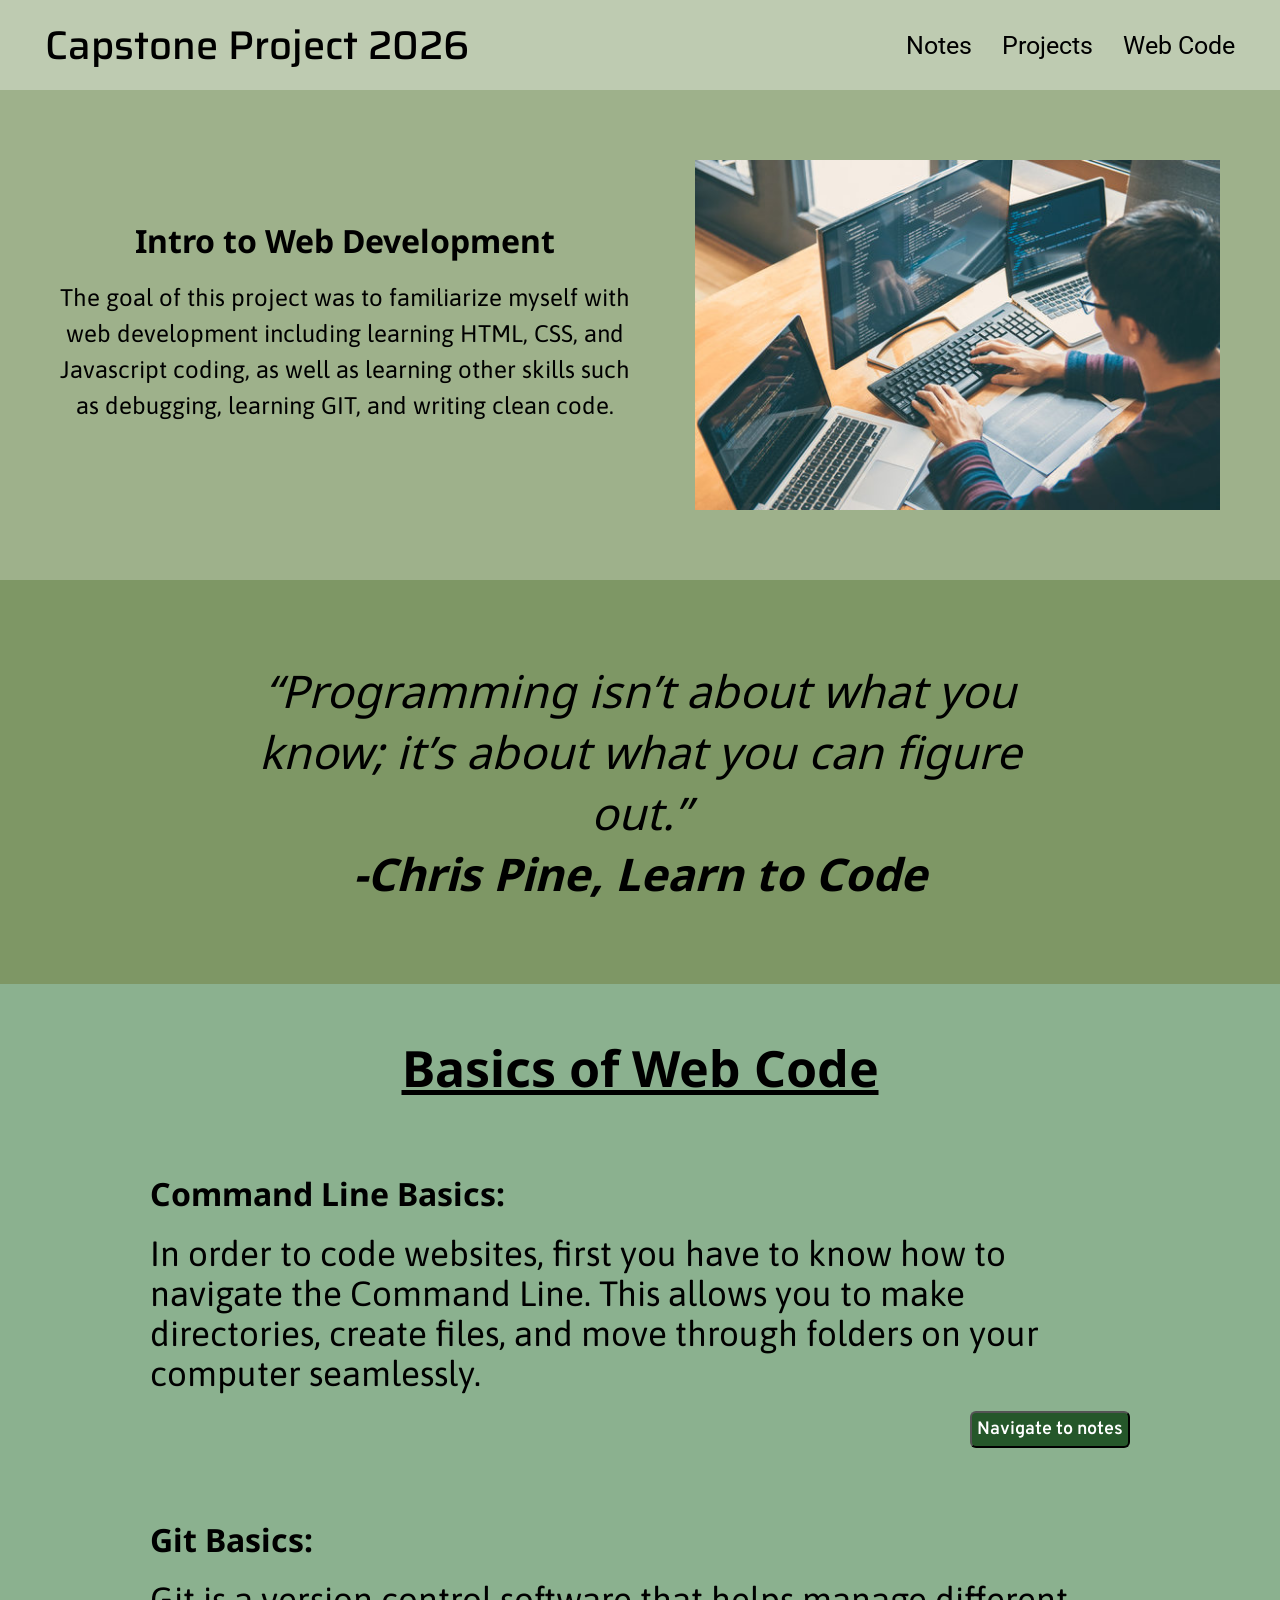
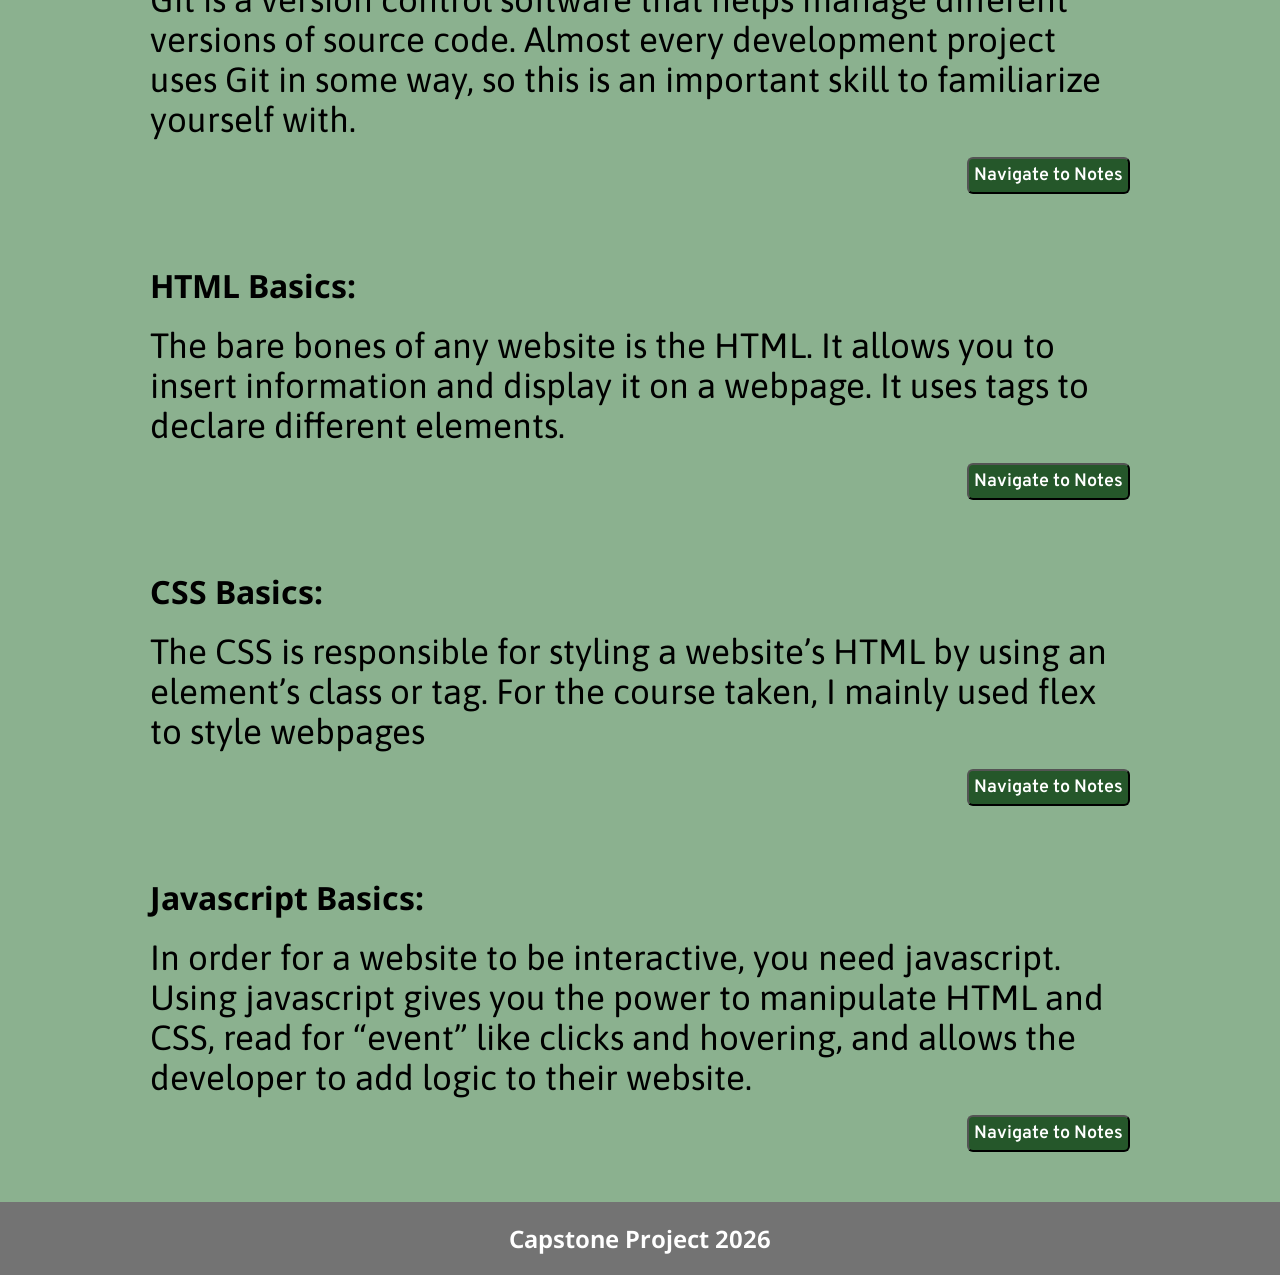
<file: index.html>
<!DOCTYPE html>
<html lang="en">
<head>
    <meta charset="UTF-8">
    <meta name="viewport" content="width=device-width, initial-scale=1.0">
    <meta name="viewport" content="width=1024">
    <title>Capstone</title>
    <link rel="stylesheet" href="./styling/main-style.css">
</head>
<body>
    <div id="header-container">
        <h1 id="project-header">Capstone Project 2026</h1>
        <div id="link-list">
            <div class="dropdown">
                <label for="checkbox-one">Notes</label>
                <input type="checkbox" id="checkbox-one" hidden>
                <div class="content">
                    <li><a href="notes/command-line-notes.html">CLI Notes</a></li>
                    <li><a href="notes/git-notes.html">GIT Notes</a></li>
                    <li><a href="notes/html-notes.html">HTML Notes</a></li>
                    <li><a href="notes/css-notes.html">CSS Notes</a></li>
                    <li><a href="notes/javascript-notes.html">JS Basics</a></li>
                </div>
            </div>
            <div class="dropdown">
                <label for="checkbox-two">Projects</label>
                <input type="checkbox" id="checkbox-two" hidden>
                <div class="content">
                    <li><a href="https://tpurdy26.github.io/odin-recipes/" target="_blank" rel="noopener noreferrer">Recipes</a></li>
                    <li><a href="https://tpurdy26.github.io/Landing-Page-Project/" target="_blank" rel="noopener noreferrer">Landing Page</a></li>
                    <li><a href="https://tpurdy26.github.io/Rock-Paper-Scissors/" target="_blank" rel="noopener noreferrer">Rock Paper Scissors</a></li>
                    <!-- <li>Etch-A-Sketch</li>
                    <li>Calculator</li> -->
                </div>
            </div>
            <div><a href="https://github.com/TPurdy26/Capstone-Website" rel="noopener noreferrer" target="_blank">Web Code</a></div>
        </div>
    </div>
    <div id="introduction-container">
        <div id="intro-blurb">
            <h2 id="intro-title">Intro to Web Development</h2>
            <p id="intro-paragraph">
                The goal of this project was to familiarize myself with web development including learning 
                HTML, CSS, and Javascript coding, as well as learning other skills such as debugging, 
                learning GIT, and writing clean code.
            </p>
        </div>
        <img id="intro-image" src="./images/coding-image.png">
    </div>
    <div id="quote-container">
        <p id="quote"><em>“Programming isn’t about what you know; it’s about what you can figure out.”</em></p>
        <h3 id="quote-author"><em>-Chris Pine, Learn to Code</em></h3>
    </div>
    <div id="basics-container">
        <h1 id="basics-heading">Basics of Web Code</h1>
        <div class="basics-def">
            <h4 class="basics-subheader">Command Line Basics:</h1>
            <p>
                In order to code websites, first you have to know how to navigate the Command Line. 
                This allows you to make directories, create files, and move through folders on your
                 computer seamlessly.
            </p>
            <button class="notes-button" onclick="window.location.href='notes/command-line-notes.html'">Navigate to notes</button>
        </div>
        <div class="basics-def">
            <h4 class="basics-subheader">Git Basics:</h4>
            <p>
                Git is a version control software that helps manage different versions of source code.
                 Almost every development project uses Git in some way, so this is an important skill 
                 to familiarize yourself with. 
            </p>
            <button class="notes-button" onclick="window.location.href='notes/git-notes.html'">Navigate to Notes</button>

        </div>
        <div class="basics-def">
            <h4 class="basics-subheader">HTML Basics:</h4>
            <p>
                The bare bones of any website is the HTML. It allows you to insert information and 
                display it on a webpage. It uses tags to declare different elements. 
            </p>
            <button class="notes-button" onclick="window.location.href='notes/html-notes.html'">Navigate to Notes</button>
        </div>
        <div class="basics-def">
            <h4 class="basics-subheader">CSS Basics:</h4 >
            <p>
                The CSS is responsible for styling a website’s HTML by using an element’s class or
                 tag. For the course taken, I mainly used flex to style webpages
            </p>
            <button class="notes-button" onclick="window.location.href='notes/css-notes.html'">Navigate to Notes</button>
        </div>
        <div class="basics-def">
            <h4 class="basics-subheader">Javascript Basics:</h4>
            <p>
                In order for a website to be interactive, you need javascript. Using javascript 
                gives you the power to manipulate HTML and CSS, read for “event” like clicks and 
                hovering, and allows the developer to add logic to their website. 
            </p>
            <button class="notes-button" onclick="window.location.href='notes/javascript-notes.html'">Navigate to Notes</button>
        </div>
    </div>
    <div id="footer">
        <text>Capstone Project 2026</text>
    </div>
</body>
</html>
</file>
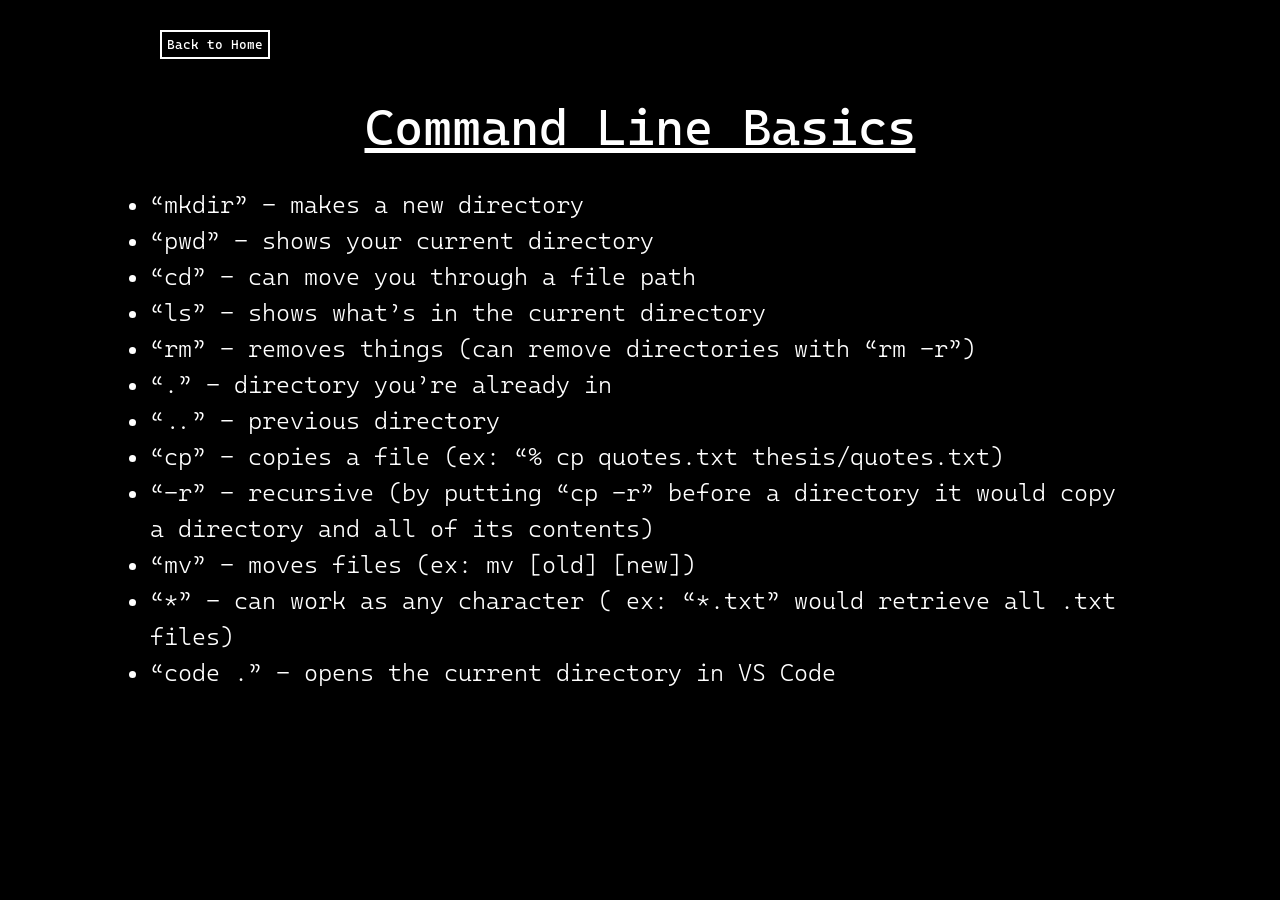
<file: notes/command-line-notes.html>
<!DOCTYPE html>
<html lang="en">
<head>
    <meta charset="UTF-8">
    <meta name="viewport" content="width=device-width, initial-scale=1.0">
    <meta name="viewport" content="width=1024">
    <link rel="stylesheet" href="../styling/notes-style.css">
    <title>Command Line Basics</title>
</head>
<body>
    <button class="home-button" onclick="window.location.href='../index.html'">Back to Home</button>
    <h1 class="notes-header">Command Line Basics</h1>
    <ul class="notes-list">
        <li>“mkdir” - makes a new directory</li>
        <li>“pwd” - shows your current directory</li>
        <li>“cd” - can move you through a file path</li>
        <li>“ls” - shows what’s in the current directory</li>
        <li>“rm” - removes things (can remove directories with “rm -r”)</li>
        <li>“.” - directory you’re already in</li>
        <li>“..” - previous directory</li>
        <li>“cp” - copies a file (ex: “% cp quotes.txt thesis/quotes.txt)</li>
        <li>“-r” - recursive (by putting “cp -r” before a directory it would copy a directory and all of its contents)</li>
        <li>“mv” - moves files (ex: mv [old] [new])</li>
        <li>“*” - can work as any character ( ex: “*.txt” would retrieve all .txt files)</li>
        <li>“code .” - opens the current directory in VS Code</li>
    </ul>
</body>
</html>
</file>
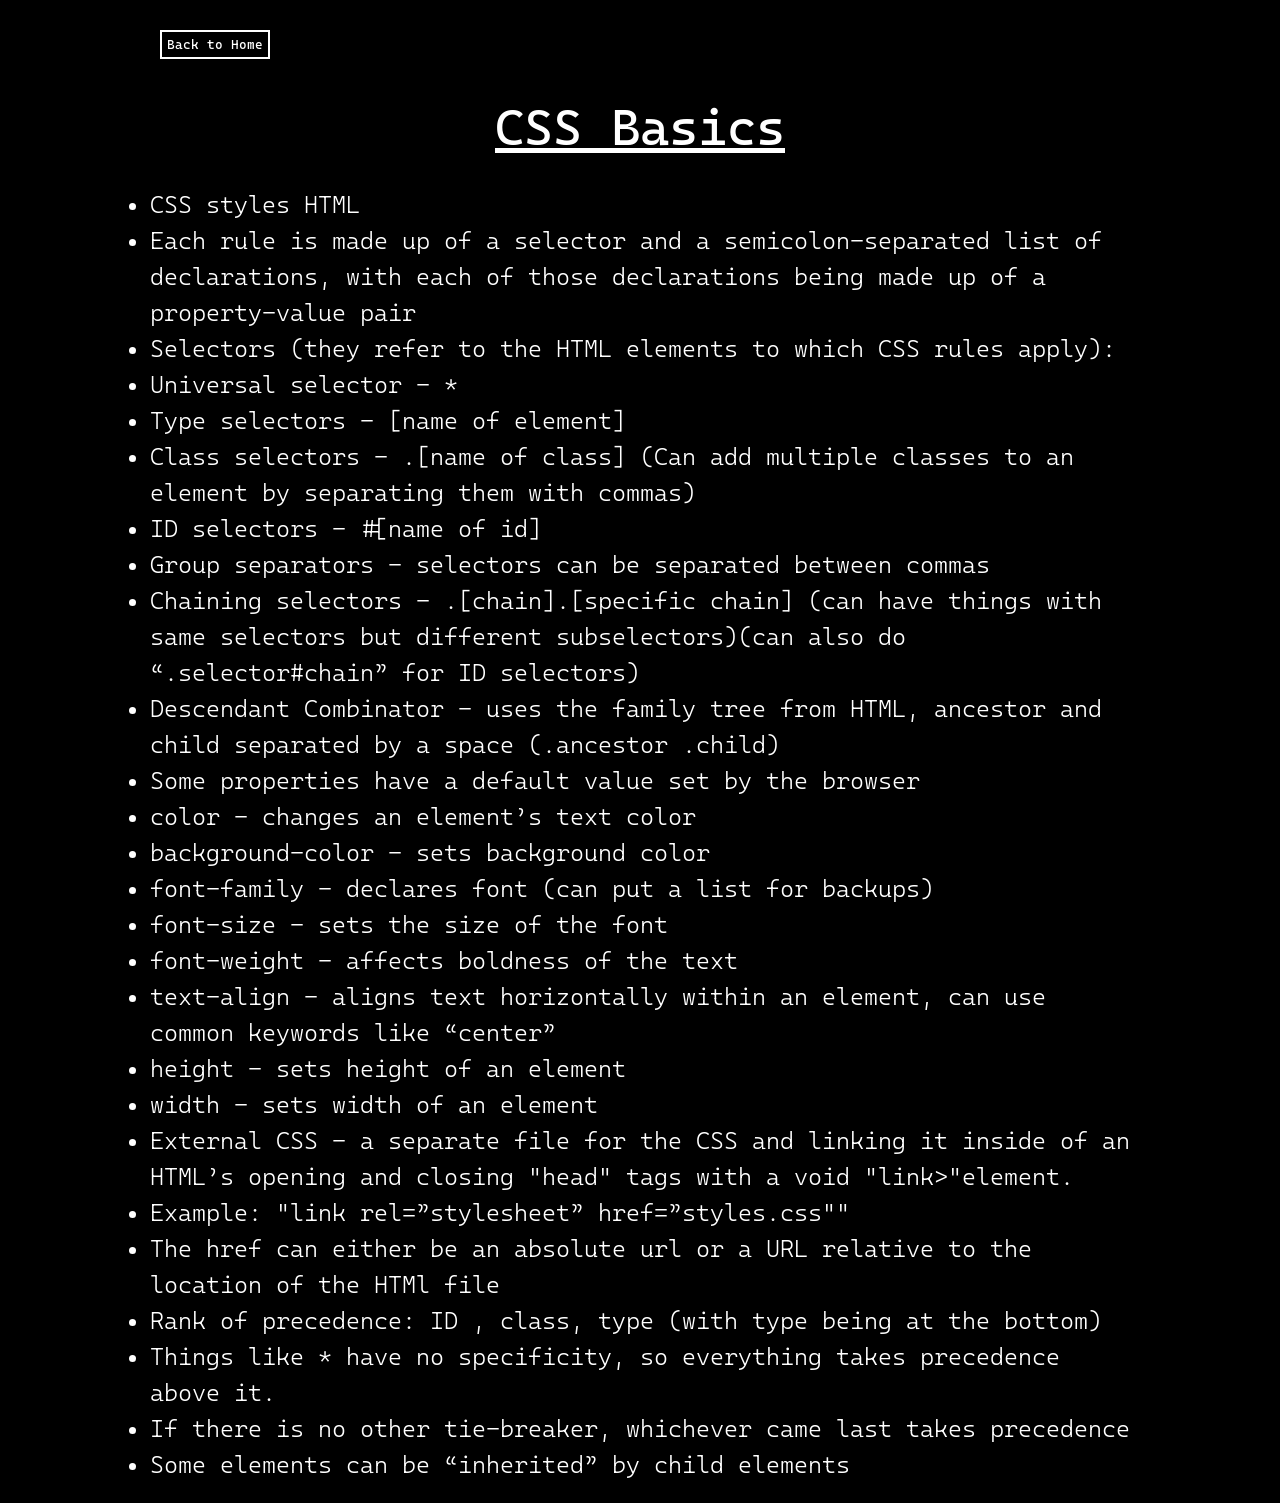
<file: notes/css-notes.html>
<!DOCTYPE html>
<html lang="en">
<head>
    <link rel="stylesheet" href="../styling/notes-style.css">
    <meta charset="UTF-8">
    <meta name="viewport" content="width=device-width, initial-scale=1.0">
    <meta name="viewport" content="width=1024">
    <title>CSS Basics</title>
</head>
<body>
    <button class="home-button" onclick="window.location.href='../index.html'">Back to Home</button>
    <h1 class="notes-header">CSS Basics</h1>
    <ul class="notes-list">
        <li>CSS styles HTML</li>
        <li>Each rule is made up of a selector and a semicolon-separated list of declarations, with each of those declarations being made up of a property-value pair</li>
        <li>Selectors (they refer to the HTML elements to which CSS rules apply):</li>
        <li>Universal selector - *</li>
        <li>Type selectors - [name of element]</li>
        <li>Class selectors - .[name of class] (Can add multiple classes to an element by separating them with commas)</li>
        <li>ID selectors - #[name of id]</li>
        <li>Group separators - selectors can be separated between commas</li>
        <li>Chaining selectors - .[chain].[specific chain] (can have things with same selectors but different subselectors)(can also do “.selector#chain” for ID selectors)</li>
        <li>Descendant Combinator - uses the family tree from HTML, ancestor and child separated by a space (.ancestor .child)</li>
        <li>Some properties have a default value set by the browser</li>
        <li>color - changes an element’s text color</li>
        <li>background-color - sets background color</li>
        <li>font-family - declares font (can put a list for backups)</li>
        <li>font-size - sets the size of the font</li>
        <li>font-weight - affects boldness of the text</li>
        <li>text-align - aligns text horizontally within an element, can use common keywords like “center”</li>
        <li>height - sets height of an element</li>
        <li>width - sets width of an element</li>
        <li>External CSS - a separate file for the CSS and linking it inside of an HTML’s opening and closing "head" tags with a void "link>"element. </li>
        <li>Example: "link rel=”stylesheet” href=”styles.css""</li>
        <li>The href can either be an absolute url or a URL relative to the location of the HTMl file</li>
        <li>Rank of precedence: ID , class, type (with type being at the bottom)</li>
        <li>Things like * have no specificity, so everything takes precedence above it. </li>
        <li>If there is no other tie-breaker, whichever came last takes precedence</li>
        <li>Some elements can be “inherited” by child elements</li>
    </ul>
</body>
</html>
</file>
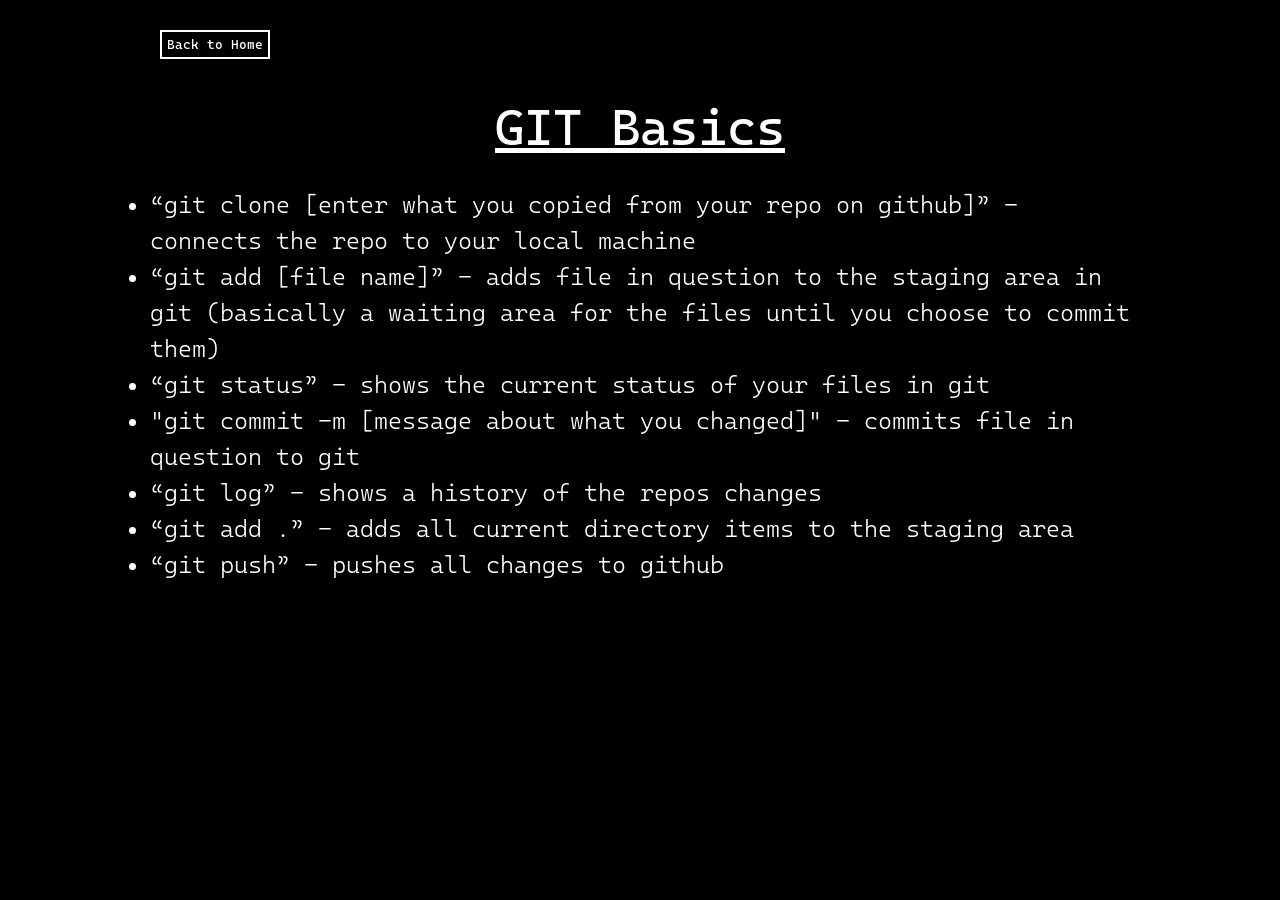
<file: notes/git-notes.html>
<!DOCTYPE html>
<html lang="en">
<head>
    <link rel="stylesheet" href="../styling/notes-style.css">
    <meta charset="UTF-8">
    <meta name="viewport" content="width=device-width, initial-scale=1.0">
    <meta name="viewport" content="width=1024">
    <title>GIT Basics</title>
</head>
<body>
    <button class="home-button" onclick="window.location.href='../index.html'">Back to Home</button>
    <h1 class="notes-header">GIT Basics</h1>
    <ul class="notes-list">
        <li>“git clone [enter what you copied from your repo on github]” - connects the repo to your local machine</li>
        <li>“git add [file name]” - adds file in question to the staging area in git (basically a waiting area for the files until you choose to commit them)</li>
        <li>“git status” - shows the current status of your files in git</li>
        <li>"git commit -m [message about what you changed]" - commits file in question to git</li>
        <li>“git log” - shows a history of the repos changes</li>
        <li>“git add .” - adds all current directory items to the staging area</li>
        <li>“git push” - pushes all changes to github</li>
    </ul>
</body>
</html>
</file>
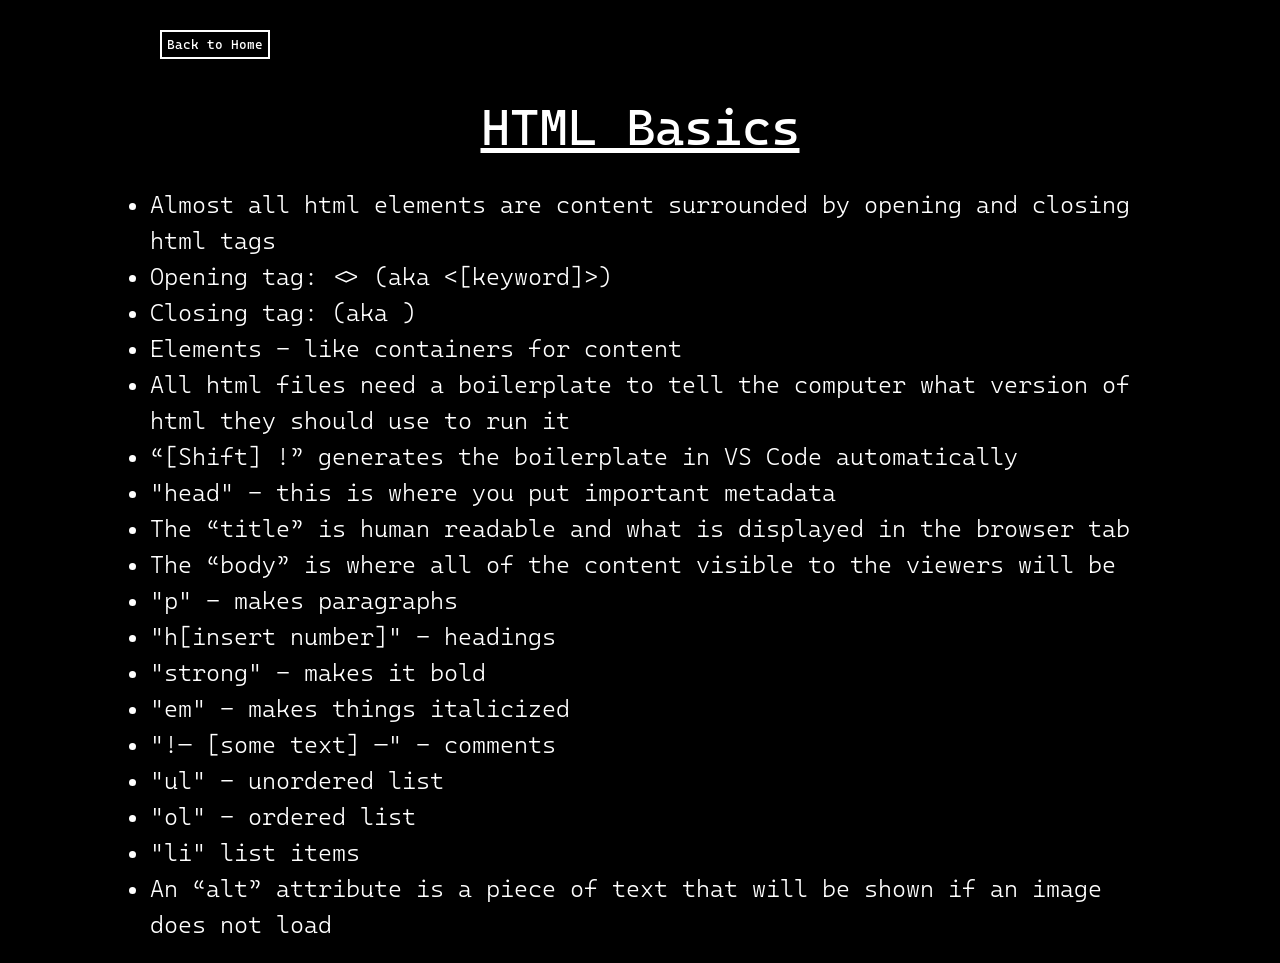
<file: notes/html-notes.html>
<!DOCTYPE html>
<html lang="en">
<head>
    <link rel="stylesheet" href="../styling/notes-style.css">
    <meta charset="UTF-8">
    <meta name="viewport" content="width=device-width, initial-scale=1.0">
    <meta name="viewport" content="width=1024">
    <title>HTML Basics</title>
</head>
<body>
    <button class="home-button" onclick="window.location.href='../index.html'">Back to Home</button>
    <h1 class="notes-header">HTML Basics</h1>
    <ul class="notes-list">
        <li>Almost all html elements are content surrounded by opening and closing html tags</li>
        <li>Opening tag: <> (aka <[keyword]>)</li>
        <li>Closing tag: </> (aka </[keyword]>)</li>
        <li>Elements - like containers for content</li>
        <li>All html files need a boilerplate to tell the computer what version of html they should use to run it</li>
        <li>“[Shift] !” generates the boilerplate in VS Code automatically</li>
        <li>"head" - this is where you put important metadata</li>
        <li>The “title” is human readable and what is displayed in the browser tab</li>
        <li>The “body” is where all of the content visible to the viewers will be</li>
        <li>"p" - makes paragraphs</li>
        <li>"h[insert number]" - headings</li>
        <li>"strong" - makes it bold</li>
        <li>"em" - makes things italicized</li>
        <li>"!— [some text] —" - comments</li>
        <li>"ul" - unordered list</li>
        <li>"ol" - ordered list</li>
        <li>"li" list items</li>
        <li>An “alt” attribute is a piece of text that will be shown if an image does not load</li>
    </ul>
</body>
</html>
</file>
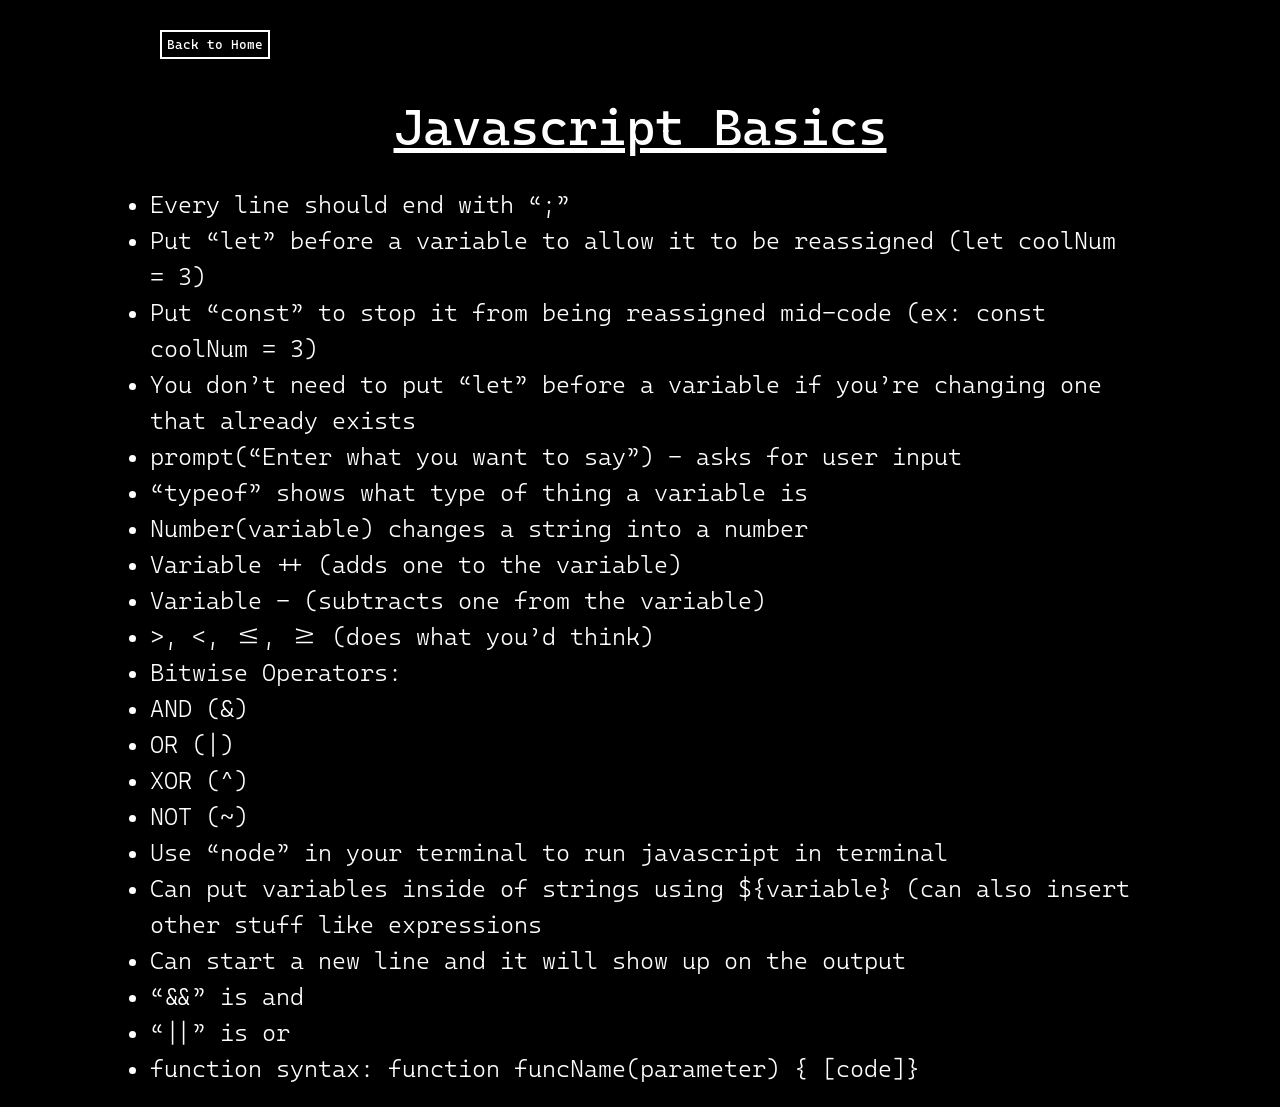
<file: notes/javascript-notes.html>
<!DOCTYPE html>
<html lang="en">
<head>
    <link rel="stylesheet" href="../styling/notes-style.css">
    <meta charset="UTF-8">
    <meta name="viewport" content="width=device-width, initial-scale=1.0">
    <meta name="viewport" content="width=1024">
    <title>Javascript Basics</title>
</head>
<body>
    <button class="home-button" onclick="window.location.href='../index.html'">Back to Home</button>
    <h1 class="notes-header">Javascript Basics</h1>
    <ul class="notes-list">
        <li>Every line should end with “;”</li>
        <li>Put “let” before a variable to allow it to be reassigned (let coolNum = 3)</li>
        <li>Put “const” to stop it from being reassigned mid-code (ex: const coolNum = 3)</li>
        <li>You don’t need to put “let” before a variable if you’re changing one that already exists</li>
        <li>prompt(“Enter what you want to say”) - asks for user input </li>
        <li>“typeof” shows what type of thing a variable is</li>
        <li>Number(variable) changes a string into a number</li>
        <li>Variable ++ (adds one to the variable)</li>
        <li>Variable - (subtracts one from the variable)</li>
        <li>>, <, <=, >= (does what you’d think)</li>
        <li>Bitwise Operators:</li>
        <li>AND (&)</li>
        <li>OR (|)</li>
        <li>XOR (^)</li>
        <li>NOT (~)</li>
        <li>Use “node” in your terminal to run javascript in terminal</li>
        <li>Can put variables inside of strings using ${variable} (can also insert other stuff like expressions</li>
        <li>Can start a new line and it will show up on the output </li>
        <li>“&&” is and</li>
        <li>“||” is or</li>
        <li>function syntax: function funcName(parameter) { [code]}</li>
    </ul>
</body>
</html>
</file>
<file: styling/main-style.css>
@font-face {
  font-family: 'asap';
  src: url('../fonts/Asap/Asap-VariableFont_wdth,wght.ttf') format('truetype');
}

@font-face {
  font-family: 'noto-sans';
  src: url('../fonts/Noto_Sans/NotoSans-VariableFont_wdth,wght.ttf') format('truetype');
}

@font-face {
  font-family: 'overpass';
  src: url('../fonts/Overpass/Overpass-VariableFont_wght.ttf') format('truetype');
}

@font-face {
  font-family: 'roboto';
  src: url('../fonts/Roboto/Roboto-VariableFont_wdth,wght.ttf') format('truetype');
}

@font-face {
  font-family: 'saira';
  src: url(../fonts/Saira/Saira-VariableFont_wdth,wght.ttf) format('truetype');
}

* {
    padding: 0;
    margin: 0;
}

#header-container {
  display: flex;
    background-color: #becbb1;
    justify-content: space-between;
    height: 90px;
    align-items: center;
    padding: 0 45px;
}

#project-header {
  font-family: 'saira';
  font-weight: 500;
  font-size: 40px;
}

#link-list {
  display: flex;
  align-items: center;
  font-family: 'roboto';
  list-style: none;
  font-size: 25px;
  gap: 30px;
}
a:visited, #link-list a {
  color: black;
  text-decoration: none;
}

#introduction-container {
  display: flex;
  background-color: #9eb18b;
  align-items: center;
  padding: 70px 60px;
  gap: 65px;
}

#intro-blurb {
  display: flex;
  flex-direction: column;
  align-items: center;
}

#intro-title {
  font-family: 'noto-sans';
  font-size: 32px;
  margin: 18px;
}

#intro-paragraph {
  text-align: center;
  font-family: 'asap';
  font-size: 24px;
  line-height: 1.5;
  margin-bottom: 45px;
}

#intro-image {
  height: 350px;
}

#quote-container {
  display: flex;
  background-color: #7e9765;
  flex-direction: column;
  align-items: center;
  justify-content: center;
  font-family: 'noto-sans';
  padding: 80px;
}

#quote {
  font-size: 45px;
  width: 800px;
  text-align: center;
}

#quote-author {
  font-size: 45px;
}

#basics-container {
  display: flex;
  flex-direction: column;
  background-color: #8bb18f;
  font-family: 'asap';
  font-size: 35px;
  padding: 50px 150px;
  gap: 70px;
}

.basics-subheader {
  font-family: 'noto-sans';
  font-size: 32px;
}

.notes-button {
  font-family: 'overpass'
}

#basics-heading {
  font-family: 'noto-sans';
  align-self: center;
  font-size: 50px;
  text-decoration: underline;
}

.notes-button {
  background-color: #25572a;
  color: white;
  font-size: 18px;
  font-weight: 600;
  padding: 5px;
  border-radius: 6px;
  align-self:last baseline;
}

.basics-def {
  display: flex;
  flex-direction: column;
  gap: 18px;

}

#footer {
  dislpay: flex;
  background-color: #737373;
  color: white;
  font-family: 'noto-sans';
  font-weight: 650;
  text-align: center;
  padding: 20px;
  font-size: 24px;
}

/* This is testing the dropdown */
.content {
  display: none;
  position: absolute;
  margin-top: 10px;
  background-color: rgb(196, 195, 195);
  padding: 12px;
  line-height: 32px;
  border: 1px solid gray;
  border-radius: 10px;
  font-family: 'noto-sans';
}

.dropdown {
  padding: 10px 0;
}

/* .dropdown:hover .content {
  display: block;
} */

#checkbox-one:checked + .content {
  display: block;
}

#checkbox-two:checked + .content {
  display: block;
}
</file>
<file: styling/notes-style.css>
@font-face {
  font-family: 'cascadia-code';
  src: url(../fonts/Cascadia_Code/CascadiaCode-VariableFont_wght.ttf) format('truetype');
}

* {
    margin: 0;
    padding: 0;
    font-family: 'cascadia-code';
}

body {
    display: flex;
    flex-direction: column;
    align-items: center;
    padding: 20px 150px;
    background-color: black;
    color: white;
    gap: 30px;
}

.notes-header {
    font-weight: 400;
    text-decoration: underline;
    font-size: 50px;
    text-align: center;
}

.notes-list {
    font-weight: 300;
    font-size: 24px;
    line-height: 1.5;
}

.home-button {
    align-self: flex-start;
    padding: 5px;
    margin: 10px;
    background-color: black;
    border: 2px solid white;
    color: white;
}
</file>
